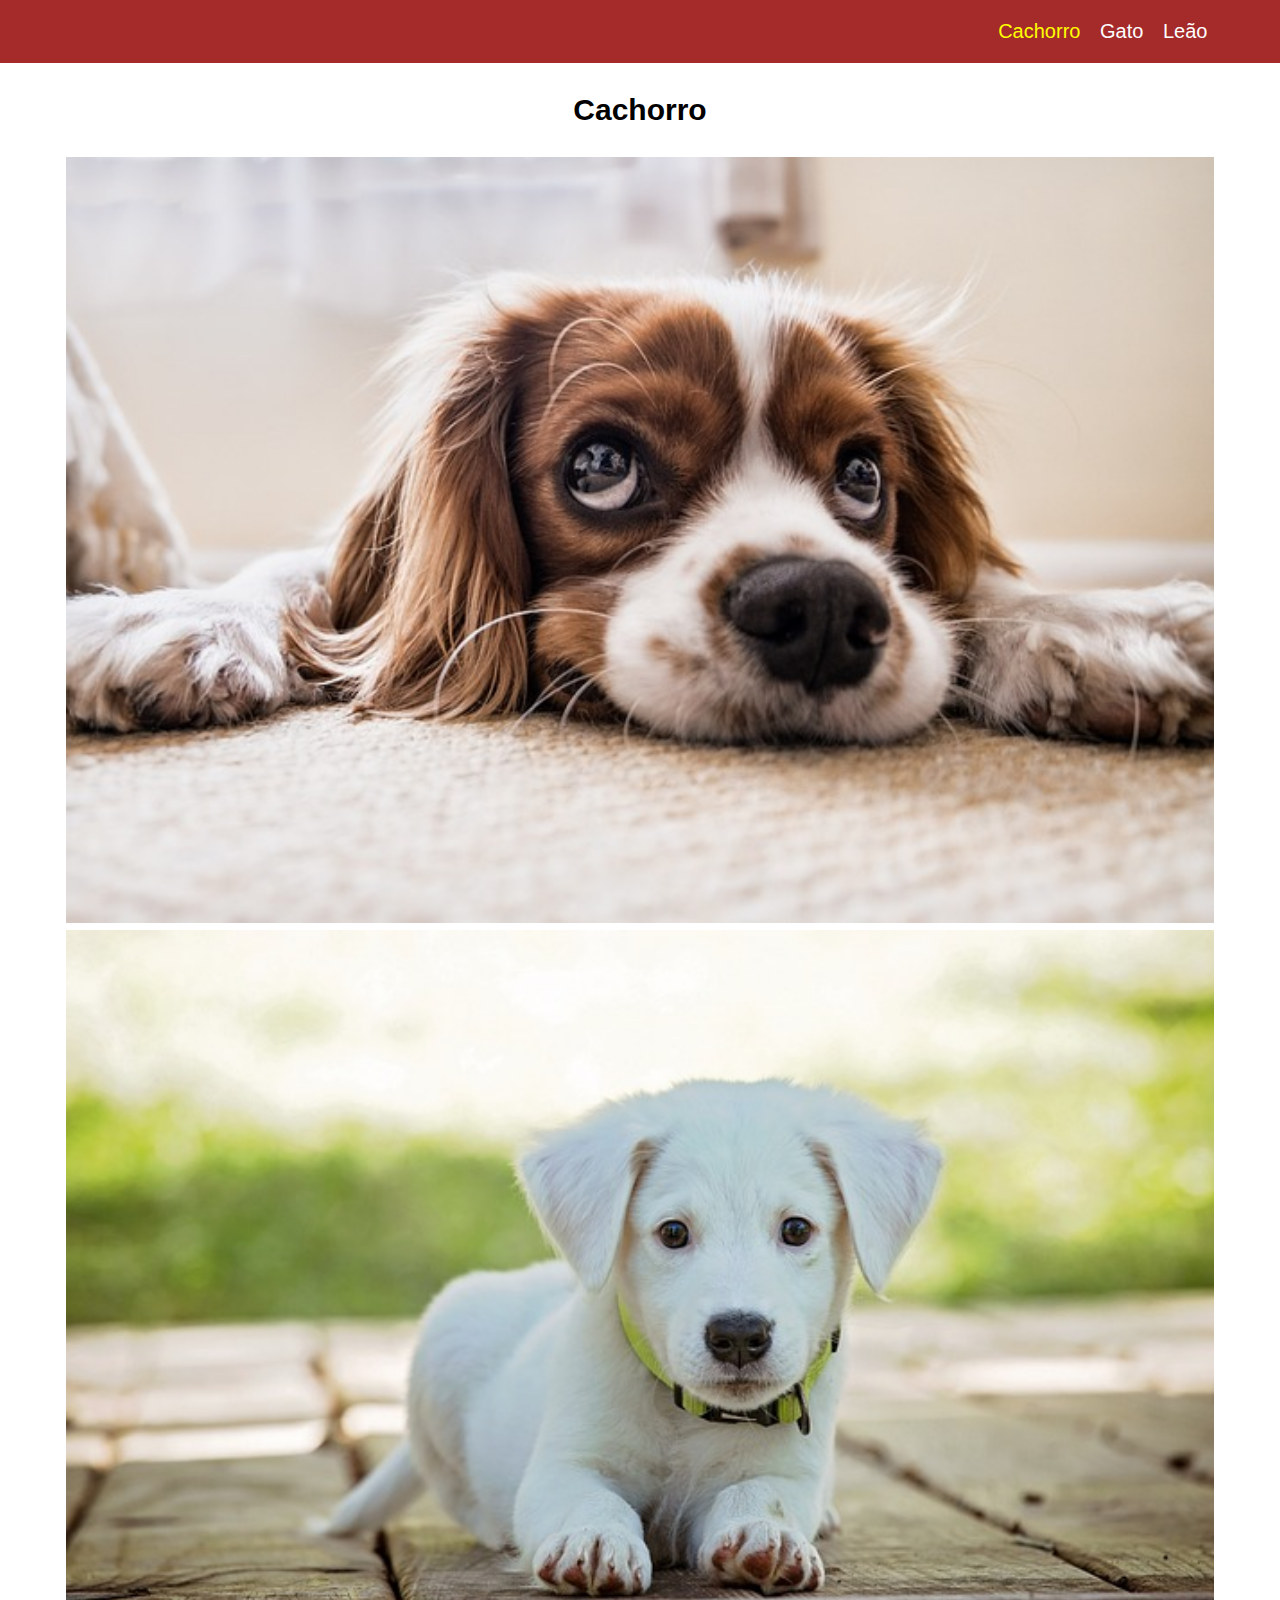
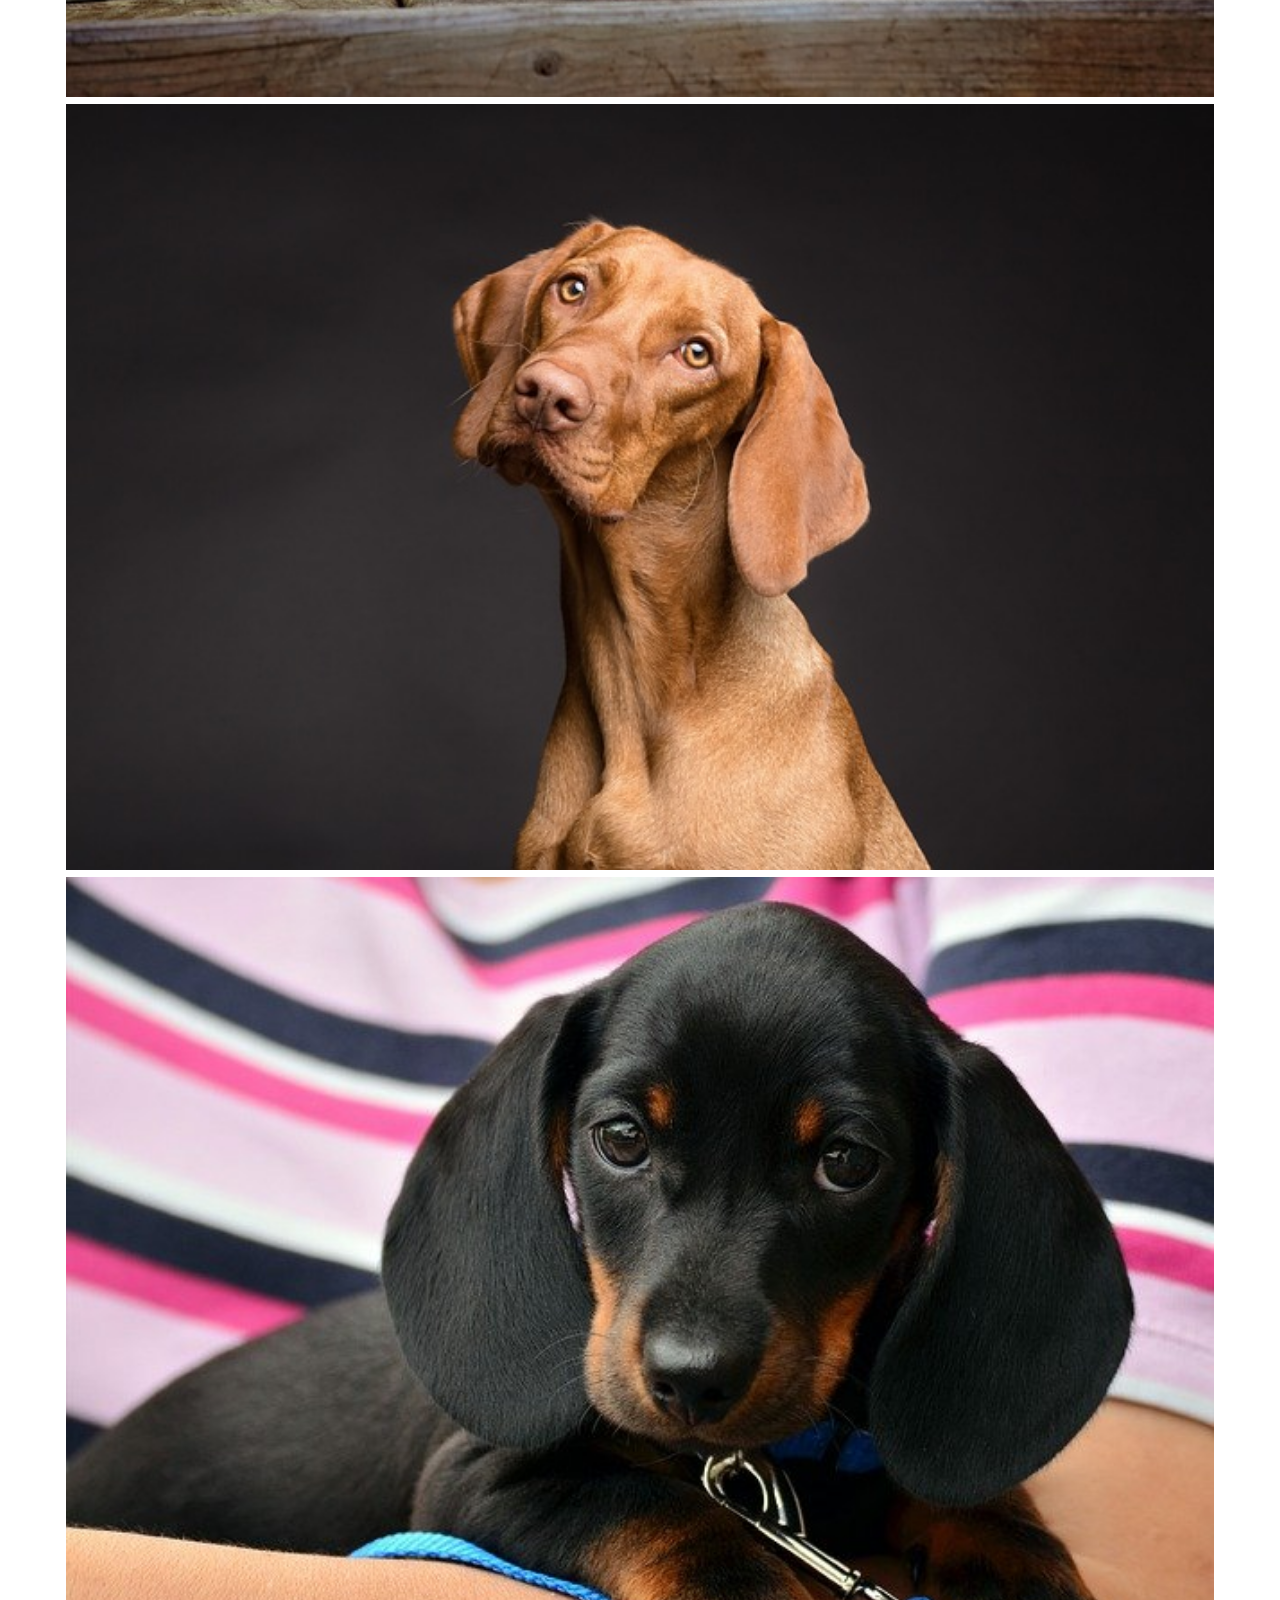
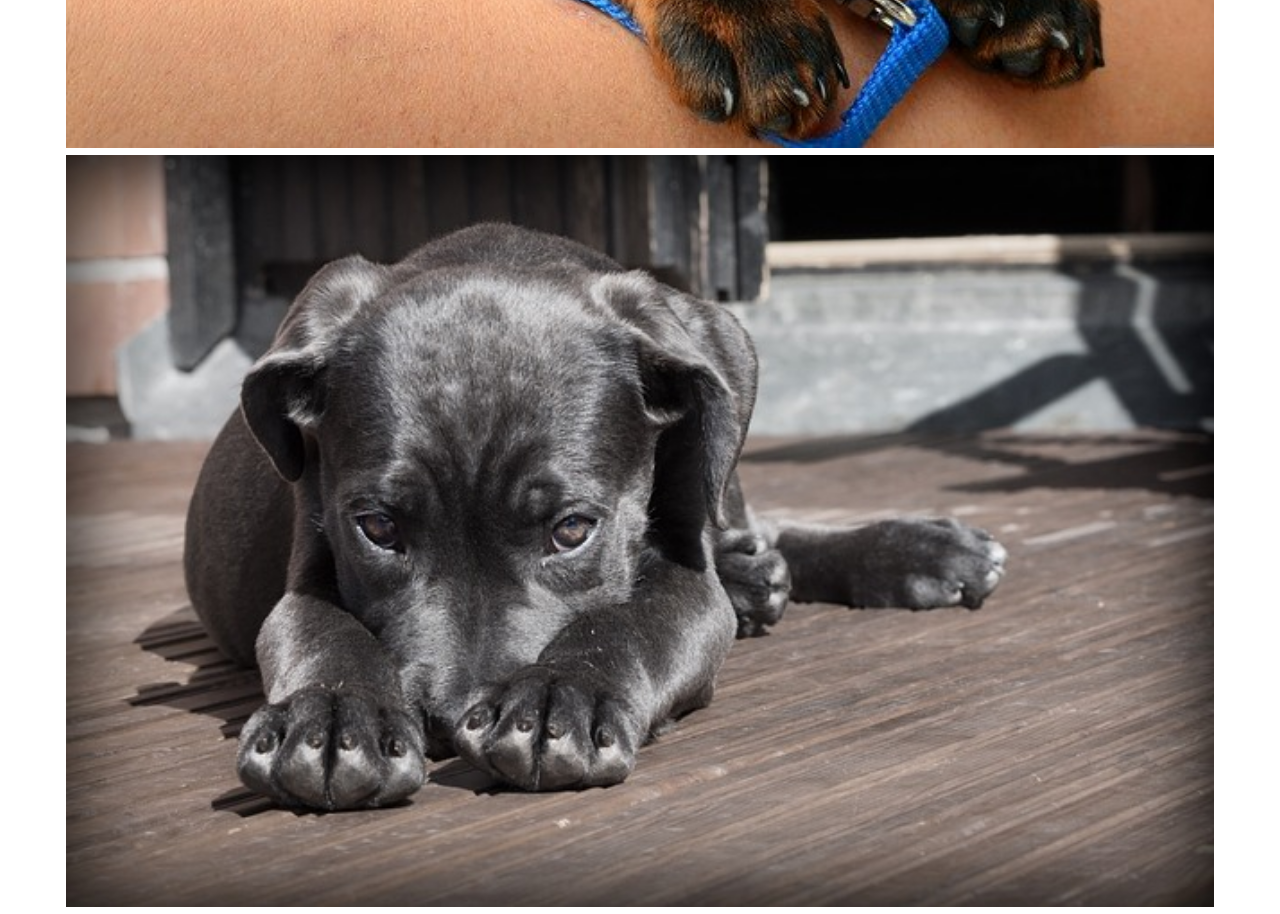
<file: index.html>
<!DOCTYPE html>
<html lang="pt-br">
    <head>
        <meta charset="UTF-8">
        <meta http-equiv="X-UA-Compatible" content="IE=edge">
        <meta name="viewport" content="width=device-width, initial-scale=1.0">
        <title>Animais</title>
        <link rel="stylesheet" href="css/style.css">
    </head>
    <body>
        <header>
            <div class="center">
                <nav class="menu-desktop">
                    <ul>
                        <li><a style="color: yellow;" href="index.html">Cachorro</a></li>
                        <li><a href="gato.html">Gato</a></li>
                        <li><a href="leao.html">Leão</a></li>
                    </ul>
                </nav><!--menu-desktop-->
                <nav class="menu-mobile">
                    <ul>
                        <li><a style="color: yellow;" href="index.html">Cachorro</a></li>
                        <li><a href="gato.html">Gato</a></li>
                        <li><a  href="leao.html">Leão</a></li>
                    </ul>
                </nav><!--menu-desktop-->
            </div><!--center-->
        </header>

        <main>
            <div class="center">
                <h1>Cachorro</h1>
                <div class="imagens">
                    <img src="img/cachorro01.jpg" alt="cachorro">
                    <img src="img/cachorro02.jpg" alt="cachorro">
                    <img src="img/cachorro03.jpg" alt="cachorro">
                    <img src="img/cachorro04.jpg" alt="cachorro">
                    <img src="img/cachorro05.jpg" alt="cachorro">
                </div>
            </div><!--center-->
        </main>
        <script src="js/jquery.js"></script>
        <script src="js/script.js"></script>
        
    </body>
</html>
</file>
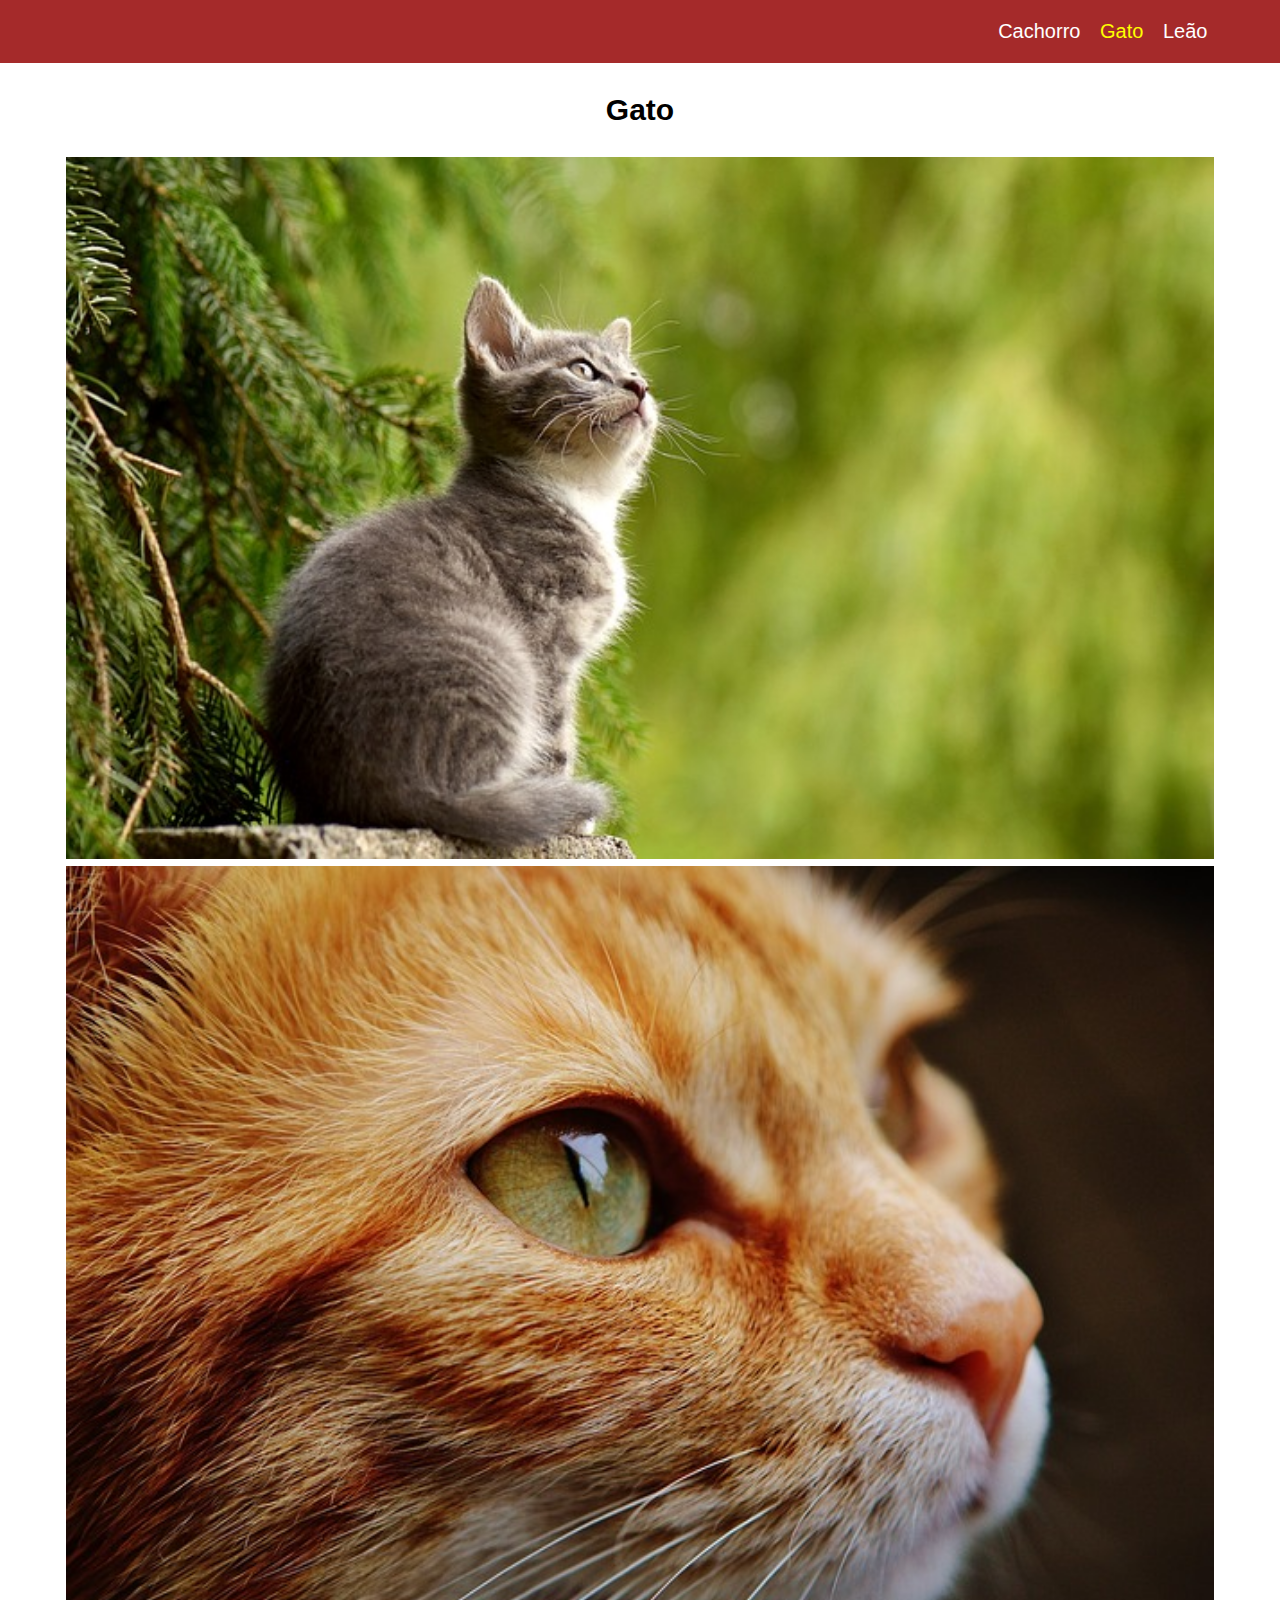
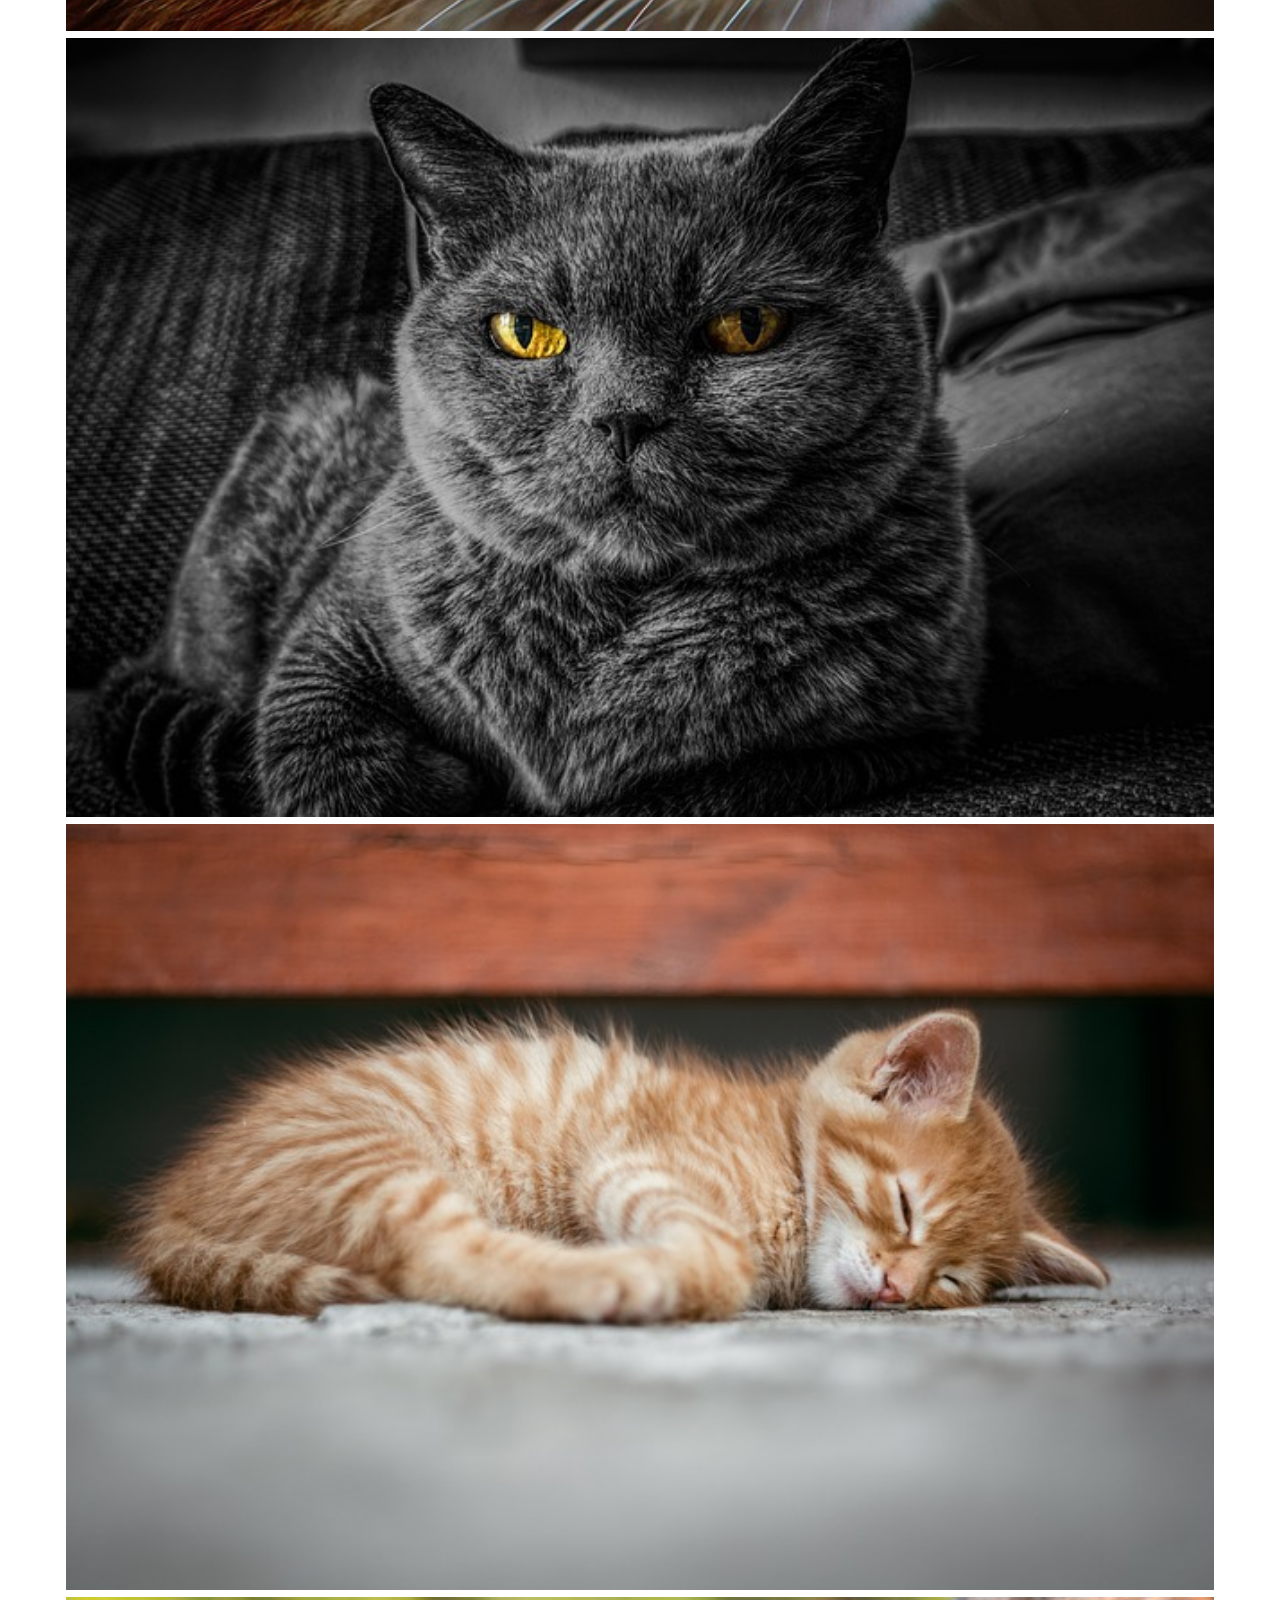
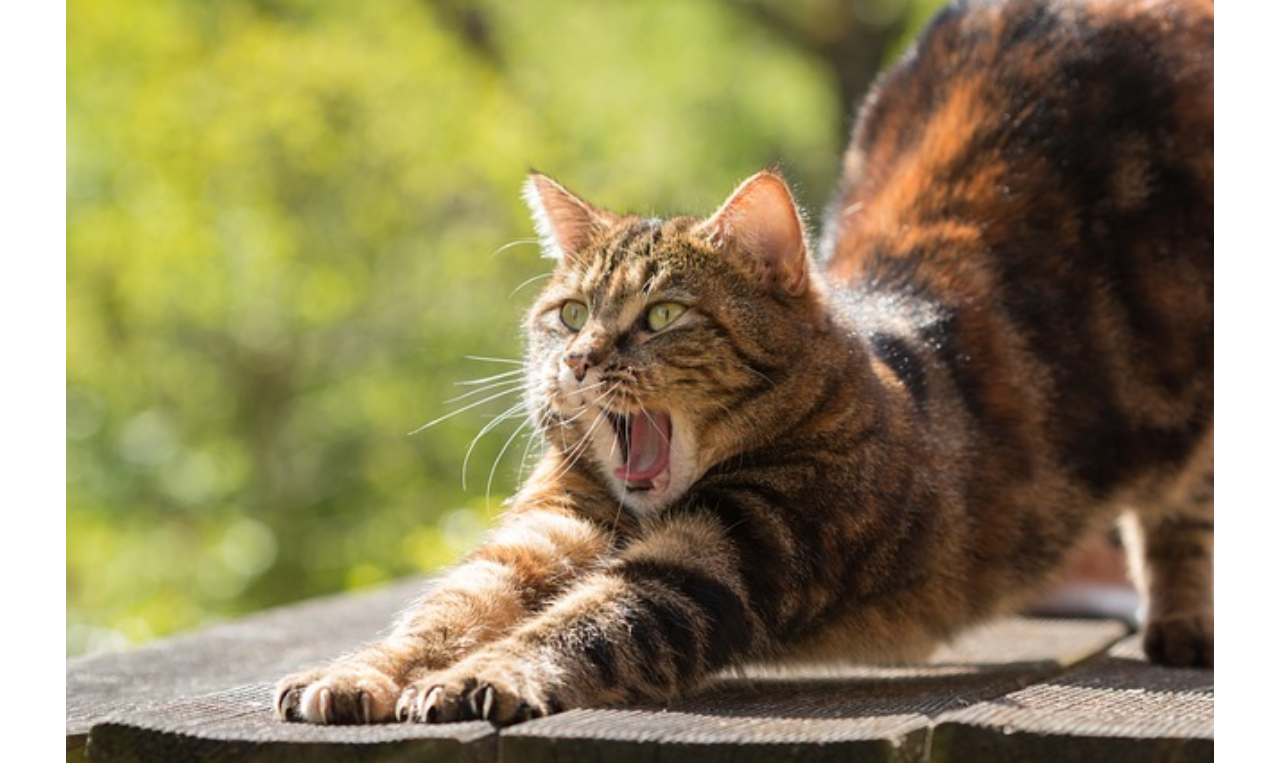
<file: gato.html>
<!DOCTYPE html>
<html lang="pt-br">
    <head>
        <meta charset="UTF-8">
        <meta http-equiv="X-UA-Compatible" content="IE=edge">
        <meta name="viewport" content="width=device-width, initial-scale=1.0">
        <title>Animais</title>
        <link rel="stylesheet" href="css/style.css">
    </head>
    <body>
        <header>
            <div class="center">
                <nav class="menu-desktop">
                    <ul>
                        <li><a href="index.html">Cachorro</a></li>
                        <li><a style="color: yellow;" href="gato.html">Gato</a></li>
                        <li><a href="leao.html">Leão</a></li>
                    </ul>
                </nav><!--menu-desktop-->
                <nav class="menu-mobile">
                    <ul>
                        <li><a href="index.html">Cachorro</a></li>
                        <li><a style="color: yellow;" href="gato.html">Gato</a></li>
                        <li><a  href="leao.html">Leão</a></li>
                    </ul>
                </nav><!--menu-desktop-->
            </div><!--center-->
        </header>

        <main>
            <div class="center">
                <h1>Gato</h1>
                <div class="imagens">
                    <img src="img/gato01.jpg" alt="cachorro">
                    <img src="img/gato02.jpg" alt="cachorro">
                    <img src="img/gato03.jpg" alt="cachorro">
                    <img src="img/gato04.jpg" alt="cachorro">
                    <img src="img/gato05.jpg" alt="cachorro">
                </div>
            </div><!--center-->
        </main>
        
        <script src="js/jquery.js"></script>
        <script src="js/script.js"></script>
        
    </body>
</html>
</file>
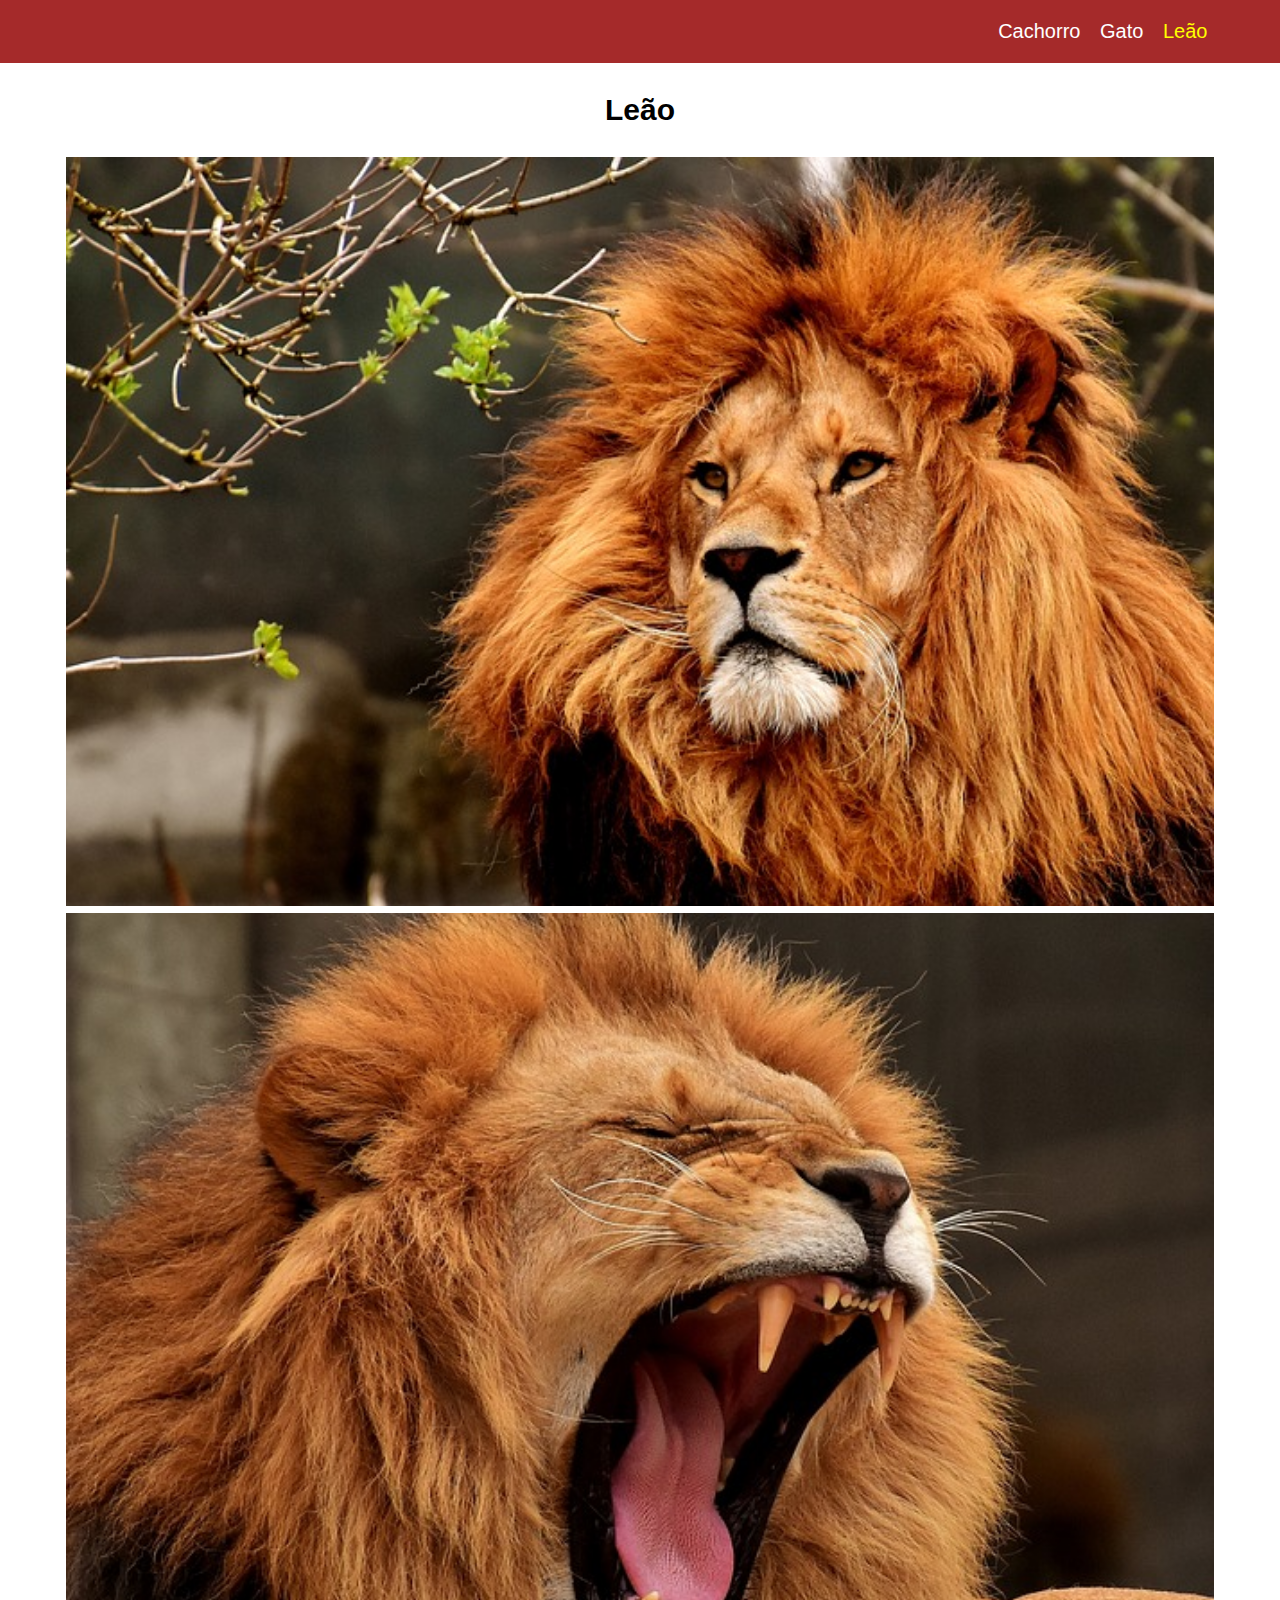
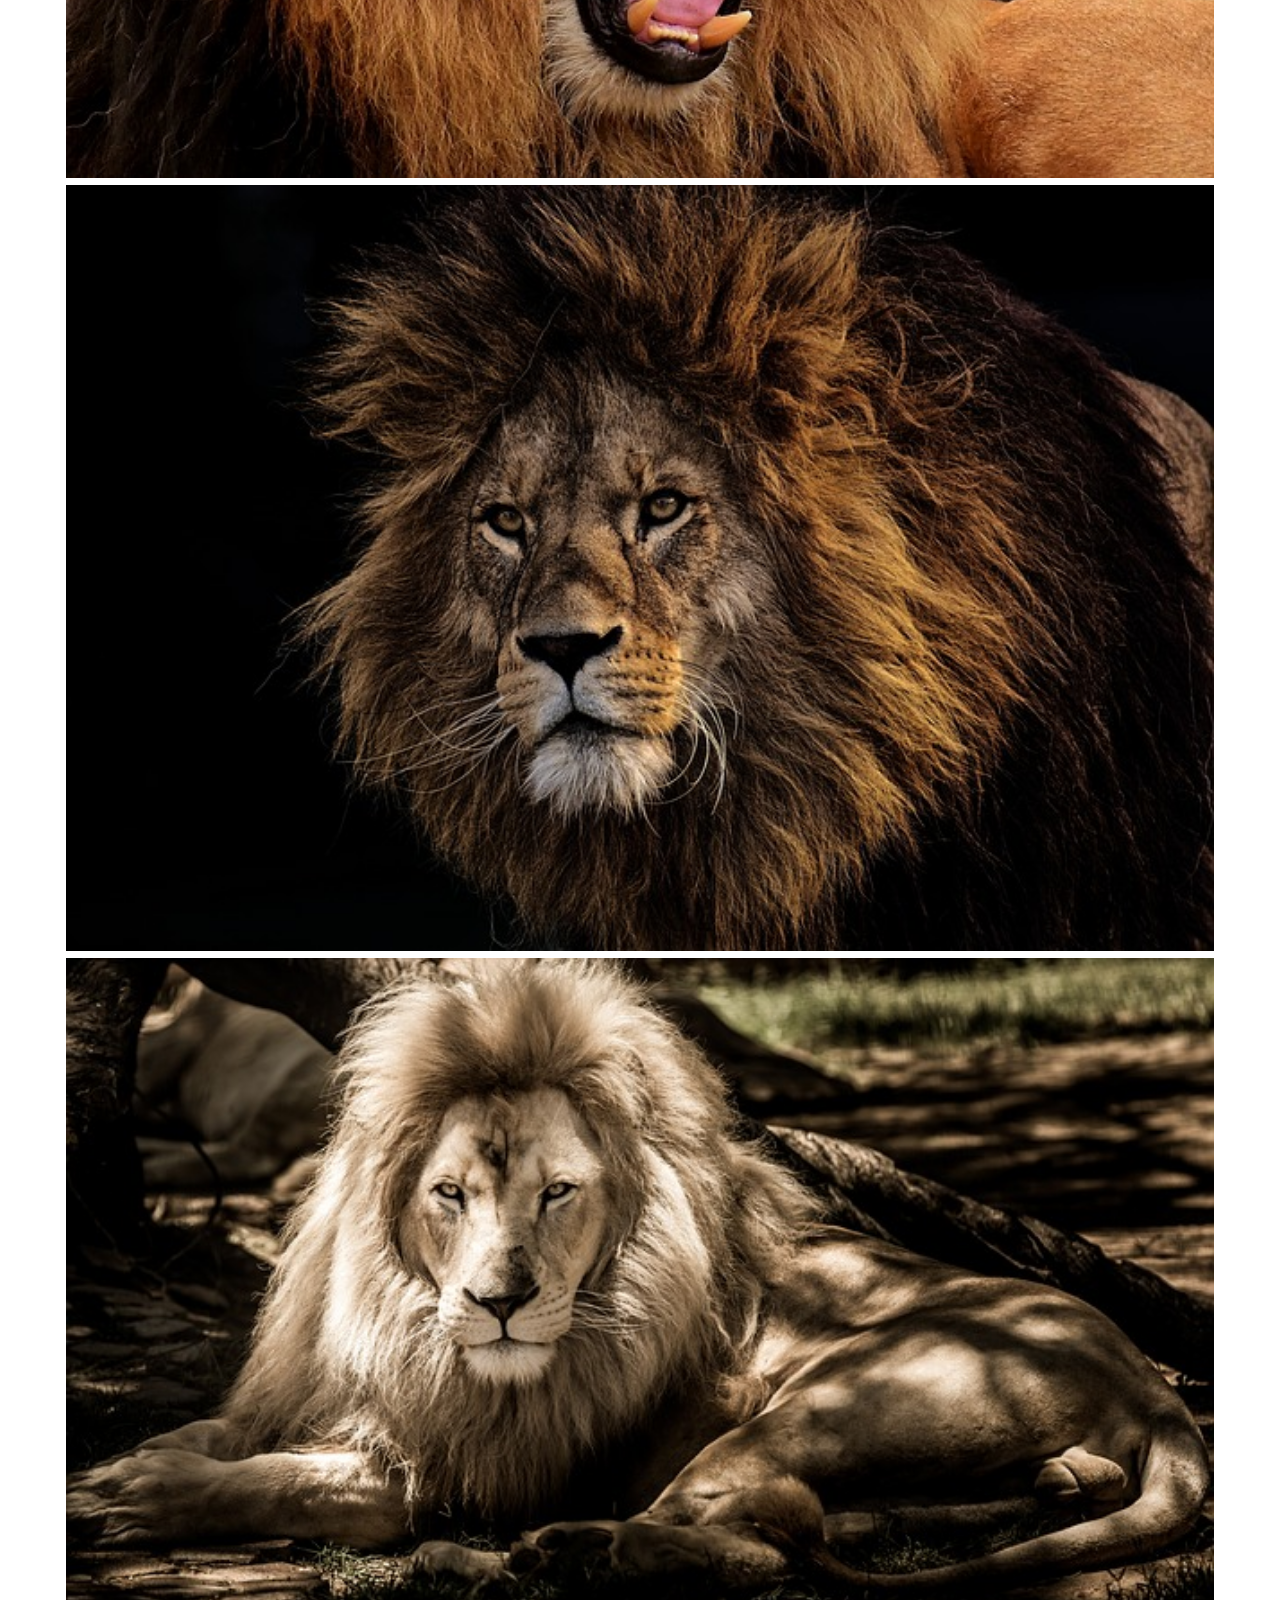
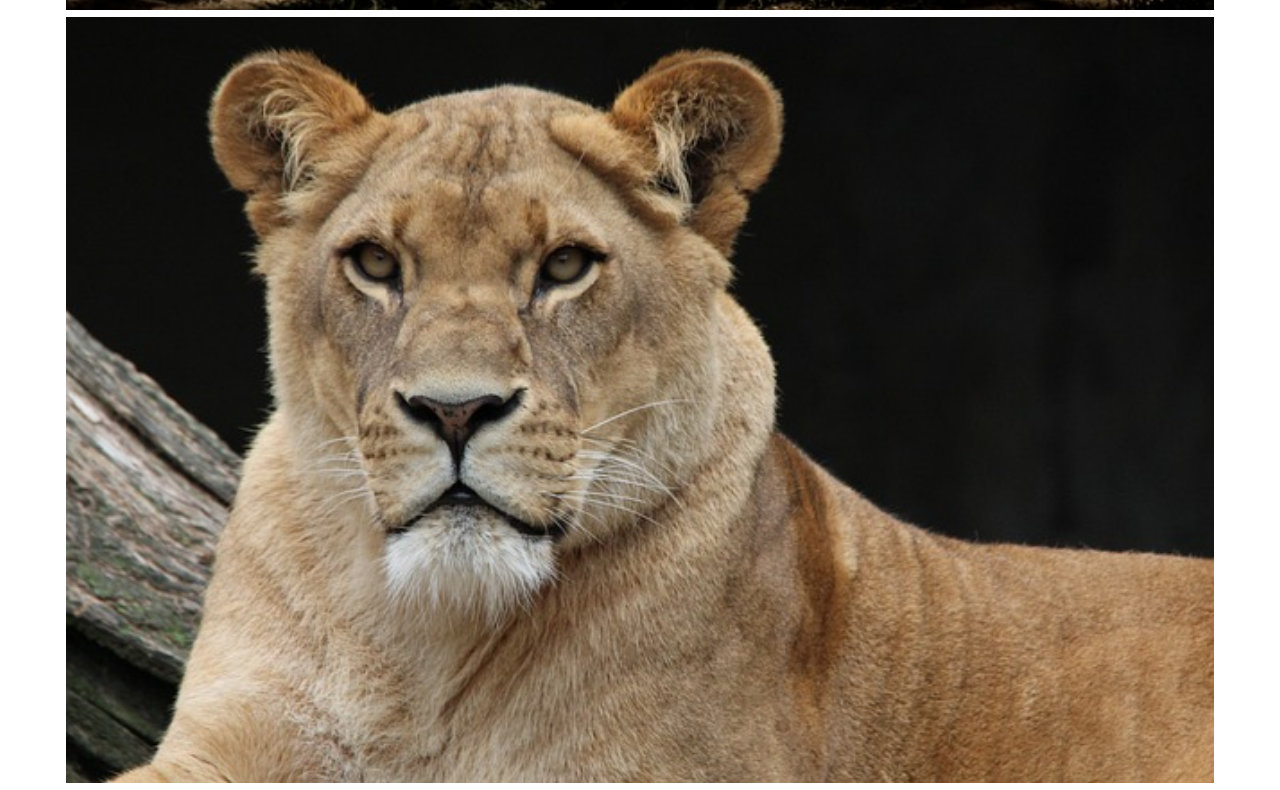
<file: leao.html>
<!DOCTYPE html>
<html lang="pt-br">
    <head>
        <meta charset="UTF-8">
        <meta http-equiv="X-UA-Compatible" content="IE=edge">
        <meta name="viewport" content="width=device-width, initial-scale=1.0">
        <title>Animais</title>
        <link rel="stylesheet" href="css/style.css">
    </head>
    <body>
        <header>
            <div class="center">
                <nav class="menu-desktop">
                    <ul>
                        <li><a href="index.html">Cachorro</a></li>
                        <li><a href="gato.html">Gato</a></li>
                        <li><a style="color: yellow;" href="leao.html">Leão</a></li>
                    </ul>
                </nav><!--menu-desktop-->
                <nav class="menu-mobile">
                    <ul>
                        <li><a href="index.html">Cachorro</a></li>
                        <li><a href="gato.html">Gato</a></li>
                        <li><a style="color: yellow;" href="leao.html">Leão</a></li>
                    </ul>
                </nav><!--menu-desktop-->
            </div><!--center-->
        </header>

        <main>
            <div class="center">
                <h1>Leão</h1>
                <div class="imagens">
                    <img src="img/leao01.jpg" alt="cachorro">
                    <img src="img/leao02.jpg" alt="cachorro">
                    <img src="img/leao03.jpg" alt="cachorro">
                    <img src="img/leao04.jpg" alt="cachorro">
                    <img src="img/leao05.jpg" alt="cachorro">
                </div>
            </div><!--center-->
        </main>
        <script src="js/jquery.js"></script>
        <script src="js/script.js"></script>
    </body>
</html>
</file>
<file: css/style.css>
*{
    margin: 0;
    padding: 0;
    box-sizing: border-box;
    font-size: 20px;
    font-family: Arial, Helvetica, sans-serif;
}

.center{
    max-width: 1200px;
    margin:0 auto;
    width: 100%;
    padding: 0 2%;
}


.menu-mobile{
    display: none;
}
header{
    background-color: brown;
    padding: 20px 0;
}

nav.menu-desktop{
    display: flex;
    flex-direction: row-reverse;
}

nav ul{
    list-style-type: none;
}

nav ul li{
    display: inline-block;
}

nav ul li a{
    color: white;
    text-decoration: none;
    padding: 0 7px;

}

main h1{
    text-align: center;
    margin: 30px 0;
    font-size: 30px;
}


.imagens img{
    width: 100%;
   display: block;
   margin: 7px auto;
}

@media screen and (max-width:768px){
    nav.menu-desktop{
        display: none;
    }

    .menu-mobile{
        background-image: url('../img/hamburger.png');
        width: 40px;
        height: 40px;
        background-size: 100% 100%;
        display: block;
        cursor: pointer;
    }

    .menu-mobile ul{
        width: 100%;
        position: absolute;
        background-color: white;
        top: 90px;
        left: 0;
        display: none;
        
        
    }

    .menu-mobile ul li{
        display: block;
        border: 1px solid #ccc;
        padding: 20PX 0;

    }

    .menu-mobile ul li a{
        color: black;
        
    }
}
</file>
